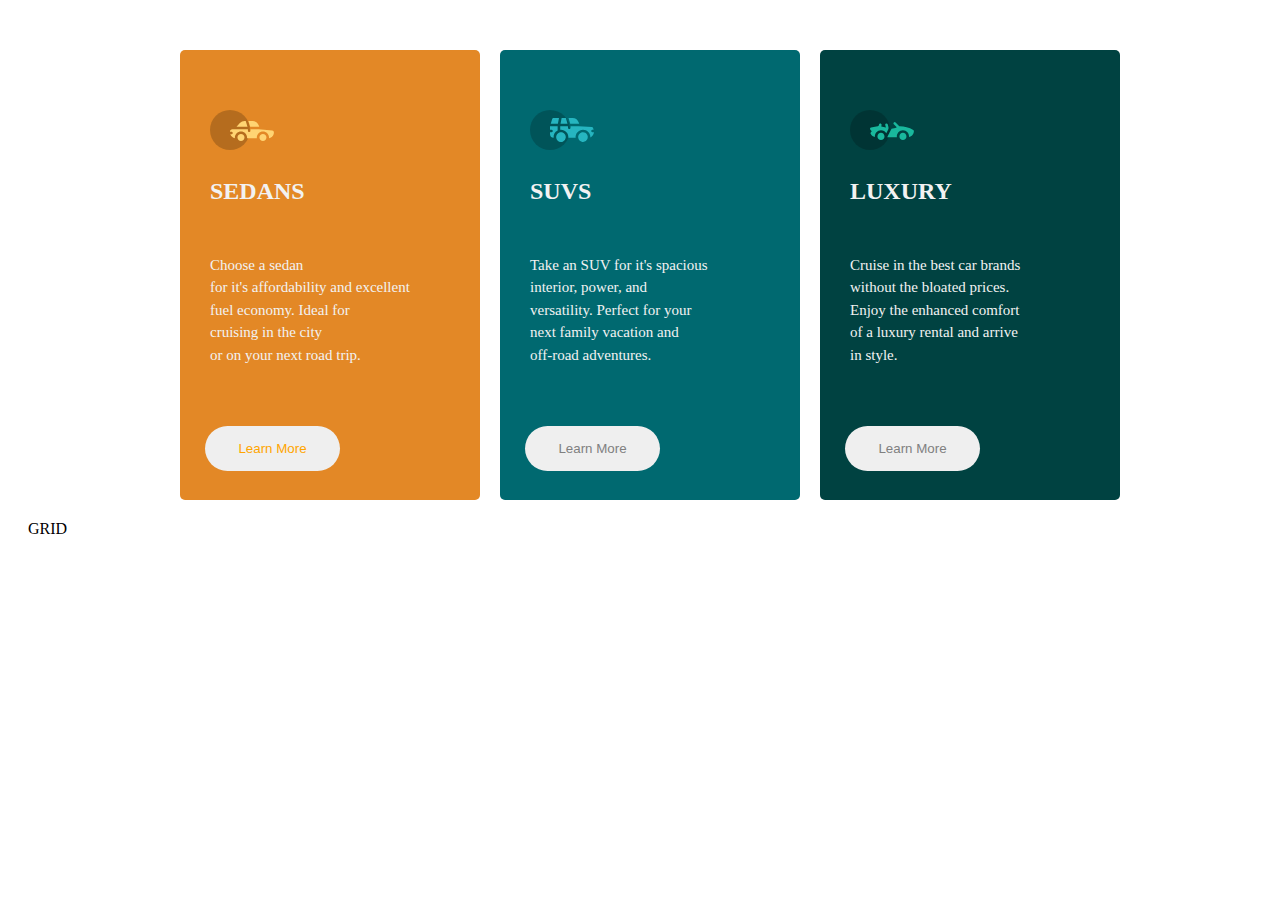
<file: index.html>
<!DOCTYPE html>
<html>

<head>
  <meta charset="utf-8">
  <meta name="viewport" content="width=device-width">
  <title>replit</title>
  <link href="style.css" rel="stylesheet" type="text/css" />
</head>

<body>

<div class="container">

<section class="flex-parent">

    <article class="flex-item item-1">
            <img src="img/icon-sedans.svg" class="sedans">
             <h1 class="seda">SEDANS</h1>
              <p class="sedan">Choose a sedan<br>for it's affordability and excellent<br> fuel economy. Ideal for <br>cruising in the city<br> or on your next road trip.</p>
                <button type="button" class="orange">Learn More</button>
    </article>

  
    
      <article class="flex-item item-2">
          <img src="img/icon-suvs.svg" class="suvs">
             <h1 class="su">SUVS</h1>
                <p class="suv">Take an SUV for it's spacious<br> interior, power, and<br> versatility. Perfect for your<br> next family vacation and<br> off-road adventures.</p>
                  <button type="button" class="grey">Learn More</button>
      </article>
  

      
      <article class="flex-item item-3">
         <img src="img/icon-luxury.svg" class="luxuries">
            <h1 class="lux">LUXURY</h1>
              <p class="luxury">Cruise in the best car brands<br> without the bloated prices.<br> Enjoy the enhanced comfort<br> of a luxury rental and arrive<br> in style.</p>
                <button type="button" class="dark-grey">Learn More</button>
       </article>
   
   </section>

</div>

  <div class="container">
   <a href="grid.html"><p class="grid">GRID</p></a>
  </div>
  
</body>

</html>
</file>
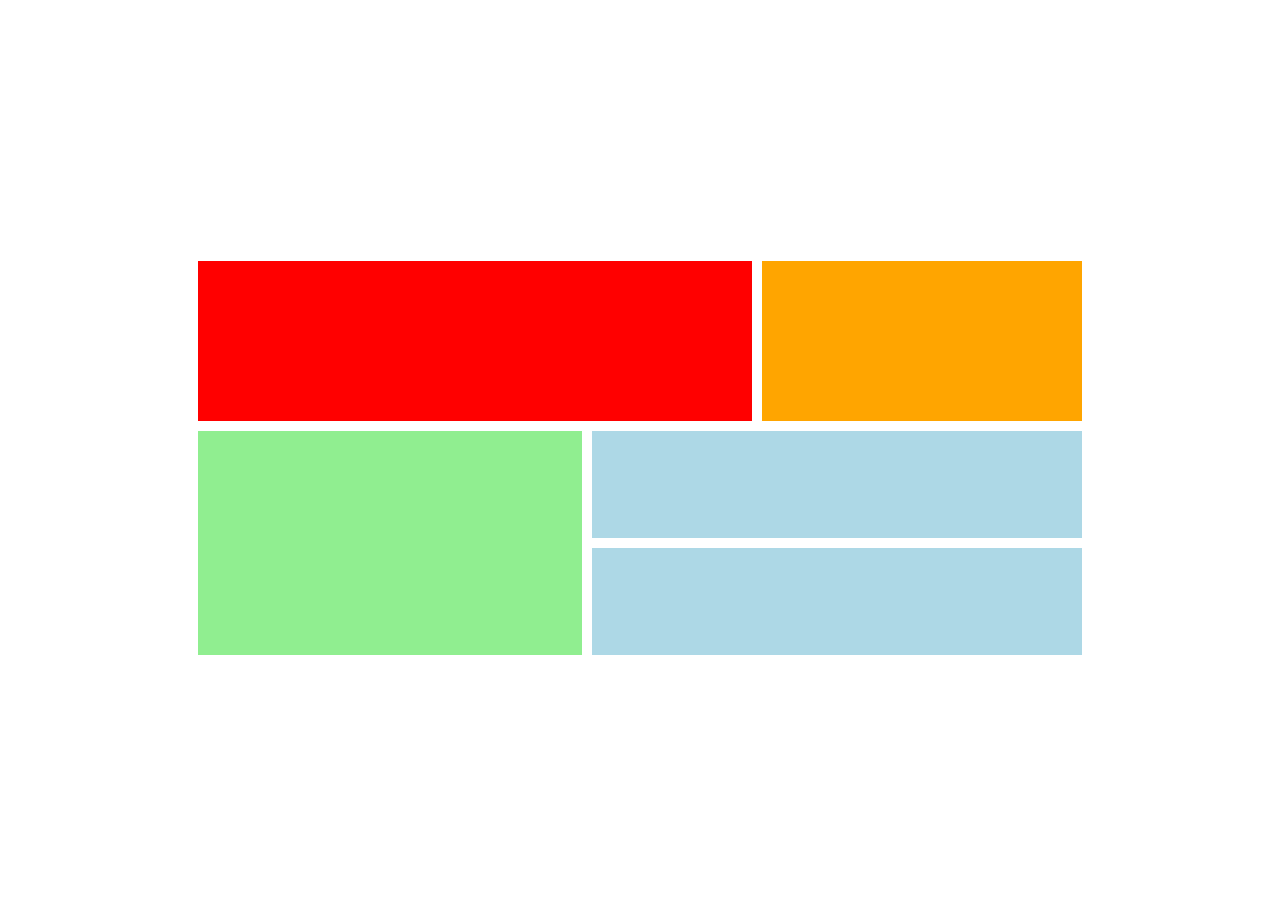
<file: grid.html>
<!DOCTYPE html>
<html lang="en">
<head>
    <meta charset="UTF-8">
    <meta http-equiv="X-UA-Compatible" content="IE=edge">
    <meta name="viewport" content="width=device-width, initial-scale=1.0">
    <title>Document</title>
    <link rel="stylesheet" href="grid.css">
</head>
<body>
    <main>
        <div class="item-a"></div>
        <div class="item-b"></div>
        <div class="item-c"></div>
        <div class="item-d"></div>
        <div class="item-e"></div>

    </main>
       



</body>
</html>
</file>
<file: style.css>
.container{
  
  }
  
  .flex-parent{
    display: flex;
    justify-content: center;
    margin-top: 50px;
    
  }

  .flex-item h1{
    font-family: Georgia, 'Times New Roman', Times, serif;
    font-size: x-large;
  }  
  /* flex-item */
  
  .flex-item{
    width: 300px;
    height: 450px;
    border-radius: 5px;
  }
  

  /* item 1 */

  .item-1{
   
    color:hsl(0,0%,95%);
    background-color: hsl(31,77%,52%);
    font-size: 15px; 
    margin-left: 20px;
    line-height: 1.5;
  }
  
  .seda{
    margin-left: 30px;
  }

  .sedans{
    margin-left: 30px;
    margin-top: 60px;
  }
  
  
  .sedan{ 
    margin-top: 45px;
    margin-left: 30px;
  } 


  
  .orange{
    margin-top: 15%;
    border-radius: 50px;
    color: orange;
    padding: 15px;
    margin-left: 25px;
    border: none;
    width: 45%;
  }
  
  
  /* item 2 */
  
  .item-2{
     color:hsl(0,0%,95%);
     background-color: hsl(184, 100%, 22%);
     font-size: 15px; 
     margin-left: 20px;
     line-height: 1.5;
  }
  
  .su{
    margin-left: 30px;
  }

  .suvs{
     margin-left: 30px;
     margin-top: 60px;
  }
  
  .suv{
    margin-top: 45px;
    margin-left: 30px;
  } 
  
  .grey{
    margin-top: 15%;
    border-radius: 50px;
    color: grey;
    padding: 15px;
    margin-left: 25px;
    border: none;
    width: 45%;
  }
  
  
  /* item 3 */
  
  .item-3{
     background-color: hsl(179, 100%, 13%);
     color:hsl(0,0%,95%);
     line-height: 1.5;
     font-size: 15px; 
     margin-left: 20px;
  }

  .luxuries{
    margin-left: 30px;
    margin-top: 60px;
  }
  
  .lux{
    margin-left: 30px;
  }
  
  .luxury{
    margin-top: 45px;
    margin-left: 30px;
  }

  button[type=button]:hover{
    border: 2px solid white;
    }

  .dark-grey{
    margin-top: 15%;
    margin-left: 25px;
    border-radius: 50px;
    color: grey;
    padding: 15px;
    border: none;
    width: 45%;
  } 

div a{
  color: black;
  text-decoration: none;
}


.grid{
   margin-top: 20px;
  margin-left: 20px;
}
</file>
<file: grid.css>
body{
    background-color: white;
    display: flex;
    place-items: center;
    min-height: 100vh;
    
    
}

main{
    display: grid;
    grid-template-areas:
    'a a b' 
    'c d d'
    'c e e';
    gap: 10px;
    width: 70%;
    margin: auto;
}

main div{
    
    text-align: center;
}

.item-a{
    background-color: red;
    grid-area: a;
    padding: 5em;
}

.item-b{
 background-color: orange;
 grid-area: b;
 padding: 5em;
;
}

.item-c{
  background-color:lightgreen ;
  grid-area: c;
  padding: 7em;
}

.item-d{
  background-color: lightblue;
  grid-area: d;
}


.item-e{
    background-color: lightblue ;
    grid-area: e;
}
</file>
